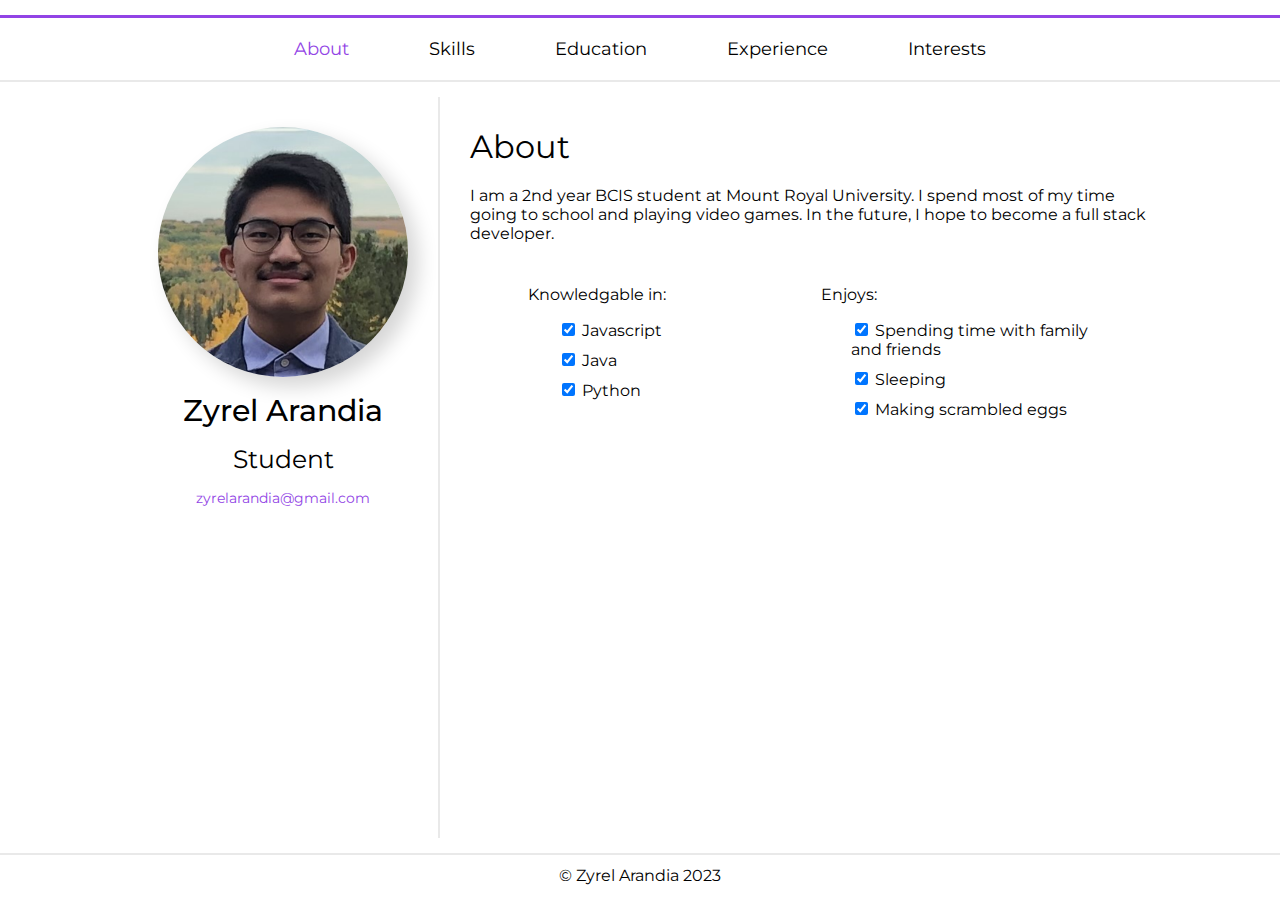
<file: index.html>
<!DOCTYPE html>
<html lang="en">
<head>
    <meta charset="UTF-8">
    <meta name="viewport" content="width=device-width, initial-scale=1.0">
    <link rel="preconnect" href="https://fonts.googleapis.com">
    <link rel="preconnect" href="https://fonts.gstatic.com" crossorigin>
    <link href="https://fonts.googleapis.com/css2?family=Montserrat:wght@300;400;500;600&display=swap" rel="stylesheet">
    <link rel="stylesheet" href="style.css">
    <title>ZyrelArandia-About</title>
</head>
<body>
    <div class="container" id="container">
        <ul class="navBar is-bold">
            <li class="NavOption"><a class="CurrPage" href="index.html">About</a></li>
            <li class="NavOption"><a href="skills.html">Skills</a></li>
            <li class="NavOption"><a href="education.html">Education</a></li>
            <li class="NavOption"><a href="experience.html">Experience</a></li>
            <li class="NavOption"><a href="interests.html">Interests</a></li>
        </ul>
        <main class="content">
            <div class="profileLeft">
                <img src="image/Zyrel.png" alt="Zyrel" id="ZyrelPFP">
                <h1>Zyrel Arandia</h1>
                <h2>Student</h2>
                <a href=mailto:zyrelarandia@gmail.com class="is-bold">zyrelarandia@gmail.com</a> <!-- https://www.indeed.com/career-advice/career-development/how-to-make-email-link-in-html -->
            </div>
            <div class="MainContent">
                <h1 class="pageTitle">About</h1>
                <p>I am a 2nd year BCIS student at Mount Royal University. I spend most of my time going to school and playing video games. In the future, I hope to become a full stack developer.
                </p>
                <div class="traitRow">
                    <div class="traitBoxes">
                        <p>Knowledgable in:</p>
                        <div class="checkbox"> 
                            <input type="checkbox" id="javascript" checked>
                            <label for="javascript" class="javascript">Javascript</label>
                        </div>
                        <div class="checkbox">
                            <input type="checkbox" name="java" id="java" checked>
                            <label for="java" class="java">Java</label>
                        </div>
                        <div class="checkbox">
                            <input type="checkbox" name="python" id="python" checked>
                            <label for="python" class="python">Python</label>
                        </div>
                    </div>
                    <div class="traitBoxes">
                        <p>Enjoys: </p>
                        <div class="checkbox">
                            <input type="checkbox" name="spendingTime" id="spendingTime" checked>
                            <label for="spendingTime" class="spendingTime">Spending time with family and friends</label>
                        </div>
                        <div class="checkbox">
                            <input type="checkbox" name="sleeping" id="sleeping" checked>
                            <label for="sleeping" class="sleeping">Sleeping</label>
                        </div>
                        <div class="checkbox">
                           <input type="checkbox" name="eggs" id="eggs" checked>
                            <label for="eggs" class="eggs">Making scrambled eggs</label>
                      </div>
                    </div>
                </div>
            </div>
        </main>

        <div class="footer">
            <p class="footerInfo">© Zyrel Arandia 2023</p>
        </div>
    </div>
</body>
</html>
</file>
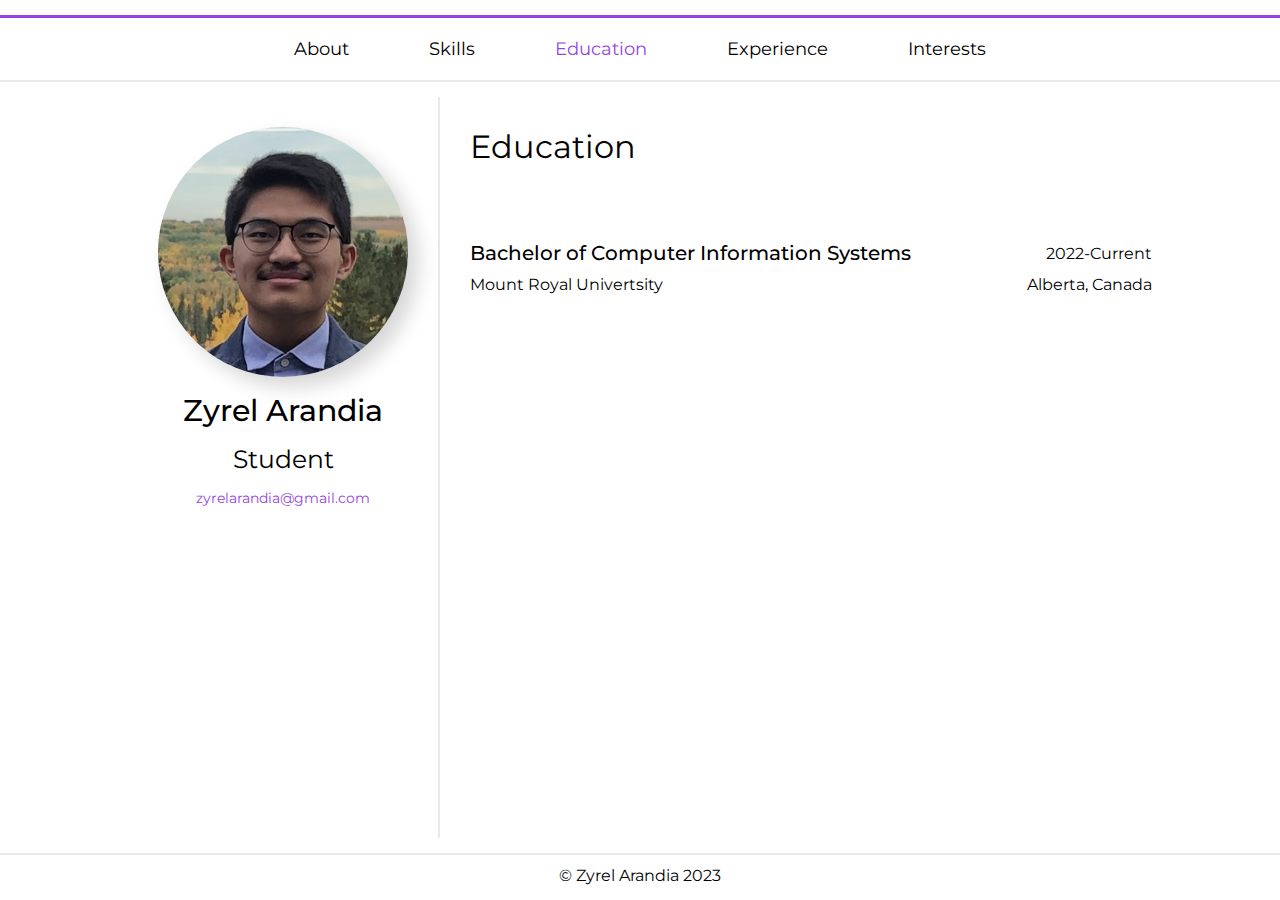
<file: education.html>
<!DOCTYPE html>
<html lang="en">
<head>
    <meta charset="UTF-8">
    <meta name="viewport" content="width=device-width, initial-scale=1.0">
    <link rel="preconnect" href="https://fonts.googleapis.com">
    <link rel="preconnect" href="https://fonts.gstatic.com" crossorigin>
    <link href="https://fonts.googleapis.com/css2?family=Montserrat:wght@300;400;500;600&display=swap" rel="stylesheet">
    <link rel="stylesheet" href="style.css">
    <title>ZyrelArandia-Education</title>
</head>
<body>
    <div class="container" id="container">
        <ul class="navBar">
                <li class="NavOption"><a href="index.html">About</a></li>
                <li class="NavOption"><a href="skills.html">Skills</a></li>
                <li class="NavOption"><a  class="CurrPage" href="education.html">Education</a></li>
                <li class="NavOption"><a href="experience.html">Experience</a></li>
                <li class="NavOption"><a href="interests.html">Interests</a></li>
        </ul>
        <main class="content">
            <div class="profileLeft">
                <img src="image/Zyrel.png" alt="Zyrel" id="ZyrelPFP">
                <h1>Zyrel Arandia</h1>
                <h2>Student</h2>
                <a href=mailto:zyrelarandia@gmail.com>zyrelarandia@gmail.com</a> <!-- https://www.indeed.com/career-advice/career-development/how-to-make-email-link-in-html -->
            </div>
            <div class="MainContent">
                <h1 class="pageTitle">Education</h1>
                <div class="twoBytwoContainer">
                    <div class="InfoRow">
                        <div class="is-large">Bachelor of Computer Information Systems</div>
                        <div>2022-Current</div>
                    </div>
                    <div class="InfoRow">
                        <div class="is-small">Mount Royal Univertsity</div>
                        <div class="is-small">Alberta, Canada</div>
                    </div>
                </div>
            </div>
        </main>

        <div class="footer">
            <p class="footerInfo">© Zyrel Arandia 2023</p>
        </div>
    </div>
</body>
</html>
</file>
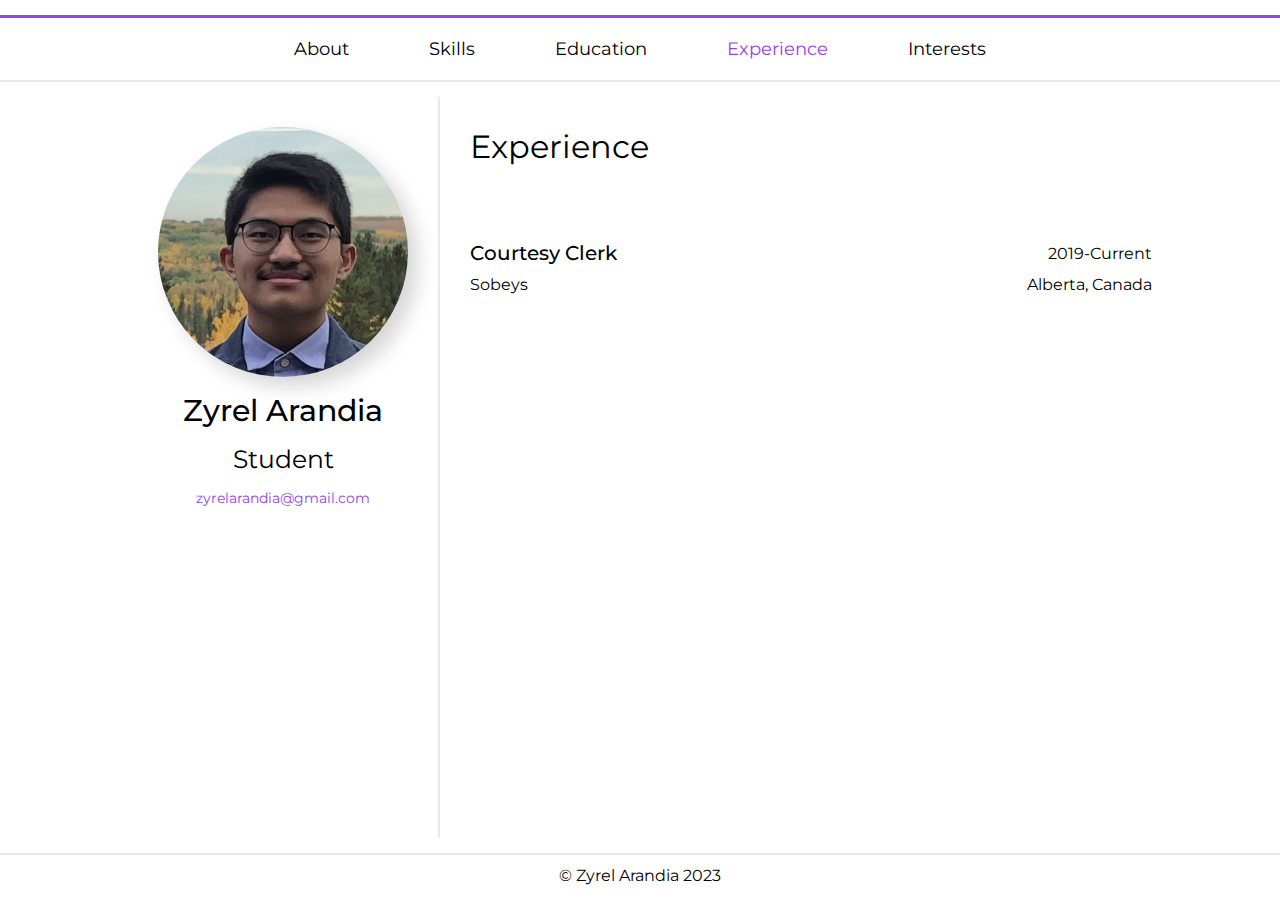
<file: experience.html>
<!DOCTYPE html>
<html lang="en">
<head>
    <meta charset="UTF-8">
    <meta name="viewport" content="width=device-width, initial-scale=1.0">
    <link rel="preconnect" href="https://fonts.googleapis.com">
    <link rel="preconnect" href="https://fonts.gstatic.com" crossorigin>
    <link href="https://fonts.googleapis.com/css2?family=Montserrat:wght@300;400;500;600&display=swap" rel="stylesheet">
    <link rel="stylesheet" href="style.css">
    <title>ZyrelArandia-Experience</title>
</head>
<body>
    <div class="container" id="container">
        <ul class="navBar is-bold">
                <li class="NavOption"><a href="index.html">About</a></li>
                <li class="NavOption"><a href="skills.html">Skills</a></li>
                <li class="NavOption"><a href="education.html">Education</a></li>
                <li class="NavOption"><a class="CurrPage" href="experience.html">Experience</a></li>
                <li class="NavOption"><a href="interests.html">Interests</a></li>
        </ul>
        <main class="content">
            <div class="profileLeft">
                <img src="image/Zyrel.png" alt="Zyrel" id="ZyrelPFP">
                <h1>Zyrel Arandia</h1>
                <h2>Student</h2>
                <a href=mailto:zyrelarandia@gmail.com class="is-bold">zyrelarandia@gmail.com</a> <!-- https://www.indeed.com/career-advice/career-development/how-to-make-email-link-in-html -->
            </div>
            <div class="MainContent">
                <h1 class="pageTitle">Experience</h1>
                <div class="twoBytwoContainer">
                    <div class="InfoRow">
                        <div class="is-large">Courtesy Clerk</div>
                        <div>2019-Current</div>
                    </div>
                    <div class="InfoRow">
                        <div class="is-small">Sobeys</div>
                        <div class="is-small">Alberta, Canada</div>
                    </div>
                </div>
                
            </div>
        </main>

        <div class="footer">
            <p class="footerInfo">© Zyrel Arandia 2023</p>
        </div>
    </div>
</body>
</html>
</file>
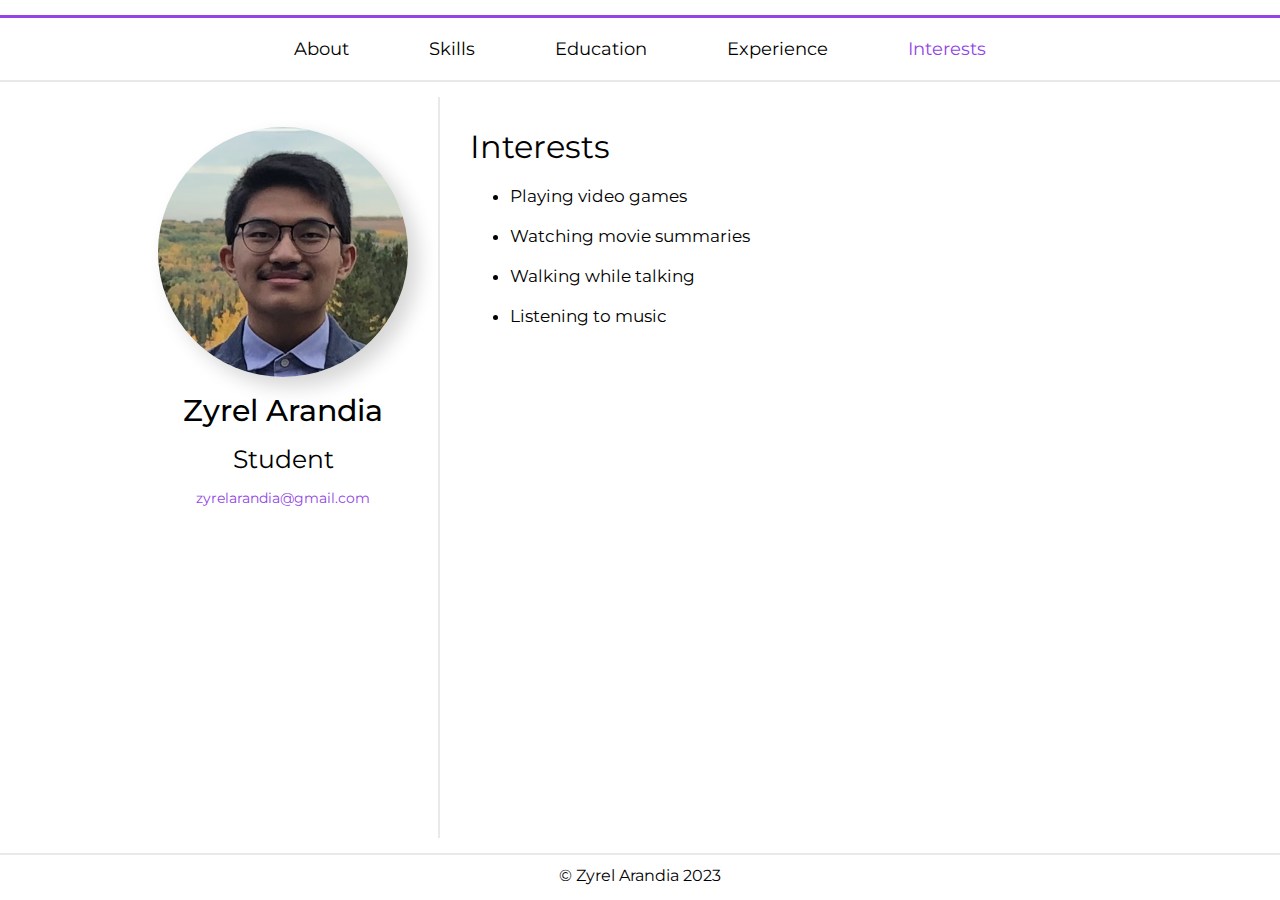
<file: interests.html>
<!DOCTYPE html>
<html lang="en">
<head>
    <meta charset="UTF-8">
    <meta name="viewport" content="width=device-width, initial-scale=1.0">
    <link rel="preconnect" href="https://fonts.googleapis.com">
    <link rel="preconnect" href="https://fonts.gstatic.com" crossorigin>
    <link href="https://fonts.googleapis.com/css2?family=Montserrat:wght@300;400;500;600&display=swap" rel="stylesheet">
    <link rel="stylesheet" href="style.css">
    <title>ZyrelArandia-Interests</title>
</head>
<body>
    <div class="container" id="container">
        <ul class="navBar is-bold">
                <li class="NavOption"><a href="index.html">About</a></li>
                <li class="NavOption"><a href="skills.html">Skills</a></li>
                <li class="NavOption"><a href="education.html">Education</a></li>
                <li class="NavOption"><a href="experience.html">Experience</a></li>
                <li class="NavOption"><a class="CurrPage" href="interests.html">Interests</a></li>
        </ul>
        <main class="content">
            <div class="profileLeft">
                <img src="image/Zyrel.png" alt="Zyrel" id="ZyrelPFP">
                <h1>Zyrel Arandia</h1>
                <h2>Student</h2>
                <a href=mailto:zyrelarandia@gmail.com>zyrelarandia@gmail.com</a> <!-- https://www.indeed.com/career-advice/career-development/how-to-make-email-link-in-html -->
            </div>
            <div class="MainContent">
                <h1 class="pageTitle">Interests</h1>
                <ul class="Interests">
                    <li>Playing video games</li>
                    <li>Watching movie summaries</li>
                    <li>Walking while talking</li>
                    <li>Listening to music</li>
                </ul>
            </div>
        </main>

        <div class="footer">
            <p class="footerInfo">© Zyrel Arandia 2023</p>
        </div>
    </div>
</body>
</html>
</file>
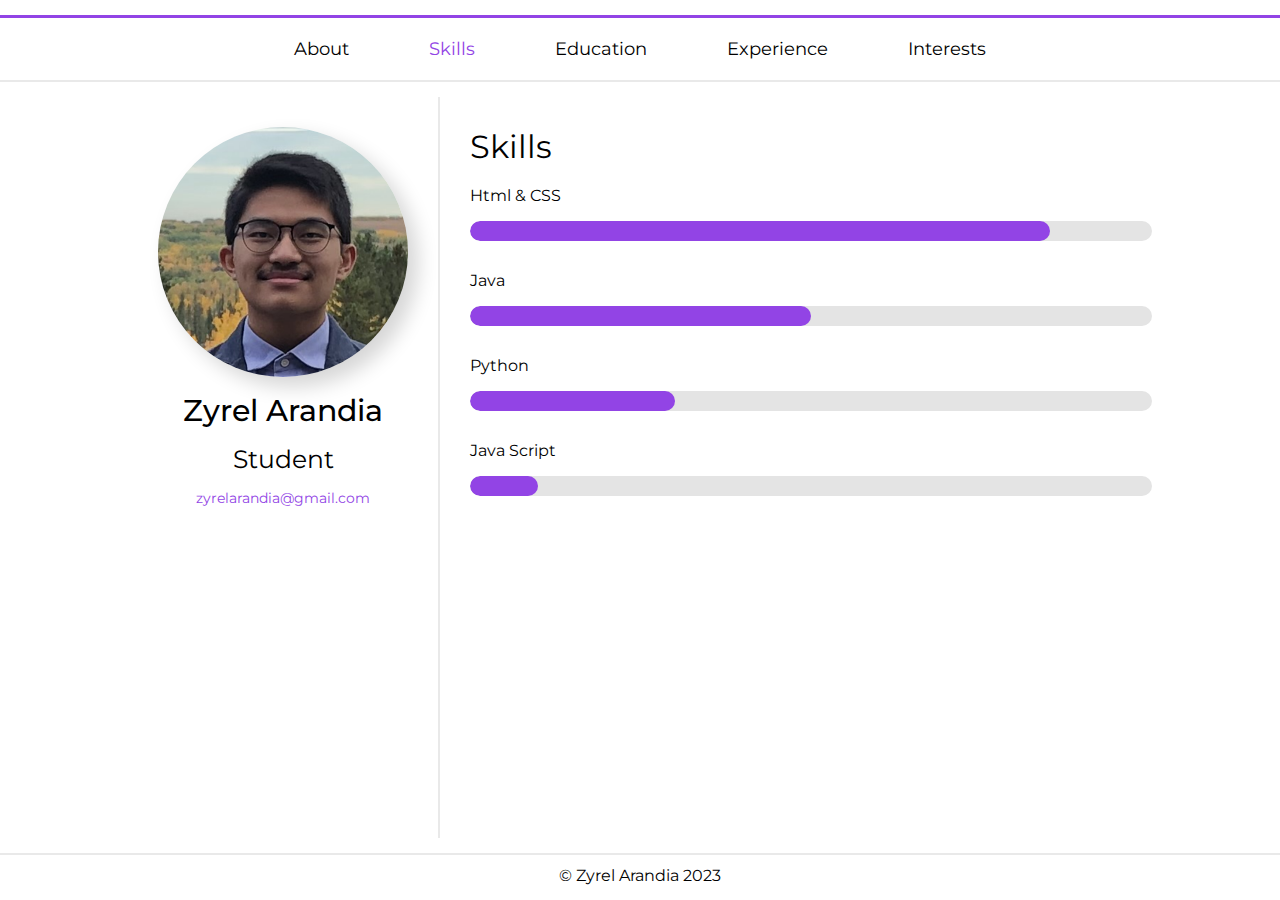
<file: skills.html>
<!DOCTYPE html>
<html lang="en">
<head>
    <meta charset="UTF-8">
    <meta name="viewport" content="width=device-width, initial-scale=1.0">
    <link rel="preconnect" href="https://fonts.googleapis.com">
    <link rel="preconnect" href="https://fonts.gstatic.com" crossorigin>
    <link href="https://fonts.googleapis.com/css2?family=Montserrat:wght@300;400;500;600&display=swap" rel="stylesheet">
    <link rel="stylesheet" href="style.css">
    <title>ZyrelArandia-Skills</title>
</head>
<body>
    <div class="container" id="container">
        <ul class="navBar is-bold">
                <li class="NavOption"><a href="index.html">About</a></li>
                <li class="NavOption"><a class="CurrPage" href="skills.html">Skills</a></li>
                <li class="NavOption"><a href="education.html">Education</a></li>
                <li class="NavOption"><a href="experience.html">Experience</a></li>
                <li class="NavOption"><a href="interests.html">Interests</a></li>
        </ul>
        <main class="content">
            <div class="profileLeft">
                <img src="image/Zyrel.png" alt="Zyrel" id="ZyrelPFP">
                <h1>Zyrel Arandia</h1>
                <h2>Student</h2>
                <a href=mailto:zyrelarandia@gmail.com class="is-bold" >zyrelarandia@gmail.com</a> <!-- https://www.indeed.com/career-advice/career-development/how-to-make-email-link-in-html -->
            </div>
            <div class="MainContent">
                <h1 class="pageTitle">Skills</h1>
                <div class="skillLevel">
                    <p class="skillTitle">Html & CSS</p>
                    <div class="progressBar">
                        <div class="progress" style="width: 85%"></div>
                    </div>
                </div>
                <div class="skillLevel">
                    <p class="skillTitle">Java</p>
                    <div class="progressBar">
                        <div class="progress" style="width: 50%;"></div>
                    </div>
                </div>
                <div class="skillLevel">
                    <p class="skillTitle">Python</p>
                    <div class="progressBar">
                        <div class="progress" style="width: 30%;"></div>
                    </div>
                </div>
                <div class="skillLevel">
                    <p class="skillTitle">Java Script</p>
                    <div class="progressBar">
                        <div class="progress" style="width: 10%;"></div>
                    </div>
                </div>
            </div>
        </main>

        <div class="footer">
            <p class="footerInfo">© Zyrel Arandia 2023</p>
        </div>
    </div>
</body>
</html>
</file>
<file: style.css>
body,
html {
  width: 100%;
  min-height: 100%;
  font-family: "Montserrat", sans-serif;
  overflow-x: hidden;
  margin: 0px;
  padding: 0px;
}

.container {
  display: flex;
  flex-direction: column;
  /* justify-content: center; */
  align-items: center;
  min-height: 100vh;
  width: 100%;
}

.content {
  width: 80%;
  height: 84vh;
  display: flex;
  flex-direction: row;
  align-items: flex-start;
  justify-content: center;
}

.footer {
  display: flex;
  flex-direction: row;
  justify-content: center;
  align-items: center;
  height: 40px;
  width: 100%;
  border-top: 2px solid rgba(226, 226, 226, 0.774);
}
.navBar {
  width: 100%;
  min-height: 10px;
  display: flex;
  flex-direction: row;
  justify-content: center;
  align-items: center;
  margin: 15px 0 15px 0;
  padding: 15px 0px;
  border-top: solid 3px #9244e5;
  border-bottom: 2px solid rgba(226, 226, 226, 0.774);
}

.NavOption {
  display: flex;
}

.NavOption a {
  font-size: 18px;
  margin: 0 30px;
  padding: 5px 10px;
  text-decoration: none;
  color: black;
  transform: scale(1);
  transition: 0.3s;
}

.NavOption a:hover {
  transform: scale(1.3);
}

a.CurrPage {
  color: #9244e5;
}

.profileLeft {
  display: flex;
  flex-direction: column;
  justify-content: center;
  align-items: center;
  background-color: white;
  padding: 20px;
  border-radius: 20px;
}

.profileLeft > h1 {
  font-size: 30px;
  margin: 5px;
  font-weight: 500;
}

.profileLeft h2 {
  font-size: 25px;
  margin: 10px;
  font-weight: 400;
}

.profileLeft a {
  text-decoration: none;
  color: #9244e5;
  font-size: 14px;
  margin: 5px;
}

#ZyrelPFP {
  width: 250px;
  margin: 10px;
  border-radius: 50%;
  box-shadow: rgba(0, 0, 0, 0.164) 10px 10px 20px;
}

.MainContent {
  width: 70%;
  max-width: 800px;
  height: 94%;
  padding: 30px 0 0 30px;
  background-color: white;
  border-left: 2px solid rgba(226, 226, 226, 0.774);
}

.MainContent > h1 {
  margin: 0px 0 20px 0;
  font-weight: 400;
}

.traitRow {
  display: flex;
  flex-direction: row;
  justify-content: center;
}

.traitBoxes {
  display: flex;
  flex-direction: column;
  width: 40%;
  padding: 10px;
}

.checkbox {
  margin-bottom: 10px;
  margin-left: 30px;
}

.skillLevel {
  margin-bottom: 30px;
  width: 100%;
}

.progressBar {
  background-color: #e4e4e4;
  min-height: 20px;
  border-radius: 10px;
  overflow: hidden;
}

.progress {
  background-color: #9244e5;
  min-height: 20px;
  border-radius: 10px;
}

.twoBytwoContainer {
  display: flex;
  flex-direction: column;
  width: 100%;
  margin-top: 75px;
}

.InfoRow {
  display: flex;
  flex-direction: row;
  justify-content: space-between;
  align-items: center;
  margin: 0 0 10px 0;
}

.is-large {
  font-size: 20px;
  font-weight: 500;
}

.Interests li {
  font-size: 17px;
  margin: 0 0 20px 0;
}

@media (max-width: 920px) {
html,body {
  height: 100%;
  
}
  .NavOption a {
    margin: 0 10px;
  }

  .content {
    width: 95%;
    flex-direction: column;
    justify-content: flex-start;
    align-items: center;
    min-height: 500px;
    height: fit-content;
    flex-grow: 1;
  }

  .MainContent {
    margin: 20px 0px;
    padding: 20px;
    width: 80%;
    display: flex;
    flex-direction: column;
    justify-content: flex-start;
    align-items: center;
    border: 0;
  }

  .MainContent > h1 {
    width: 100%;
    display: flex;
    justify-content: center;
  }

  .progressBar {
    width: 90%;
  }

  .MainContent .skillLevel {
    flex-direction: column;
    display: flex;
    align-items: center;
  }
}

@media (max-width: 550px) {
  .NavOption a {
    margin: 0 3px;
    font-size: 13px;
  }
}
</file>
